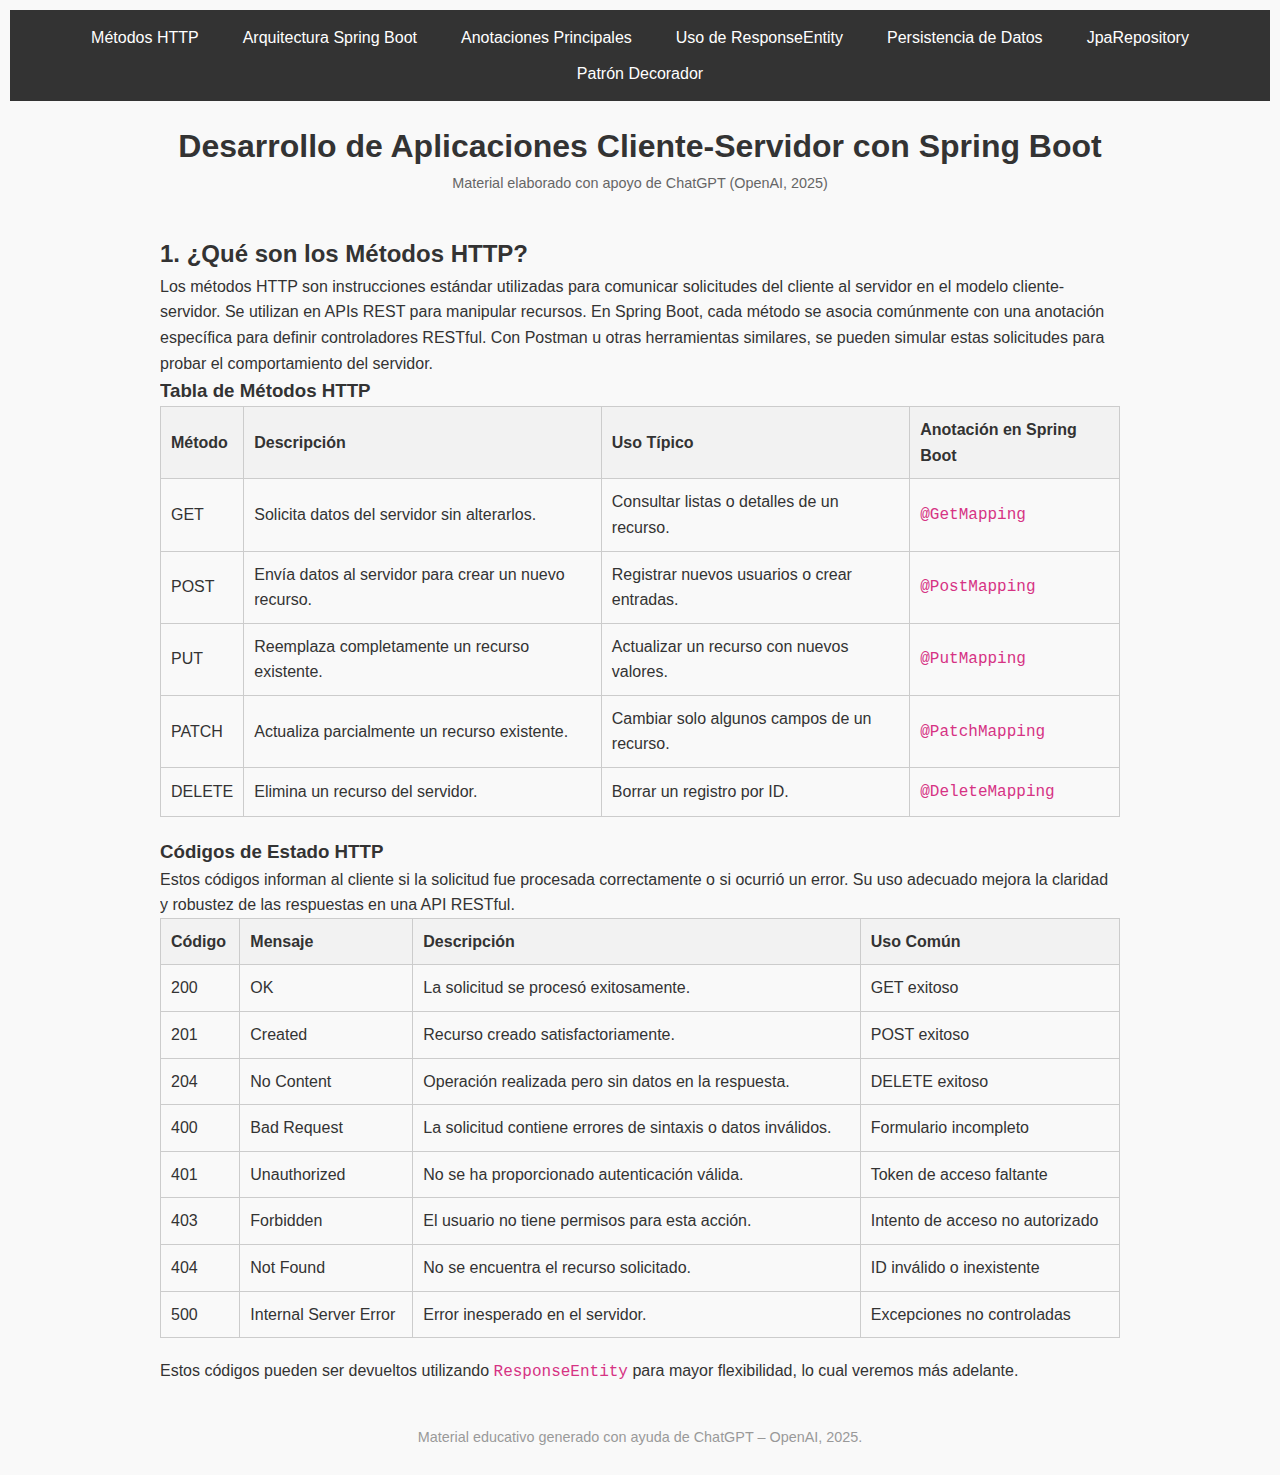
<file: index.html>
<!DOCTYPE html>
<html lang="es">
<head>
  <meta charset="UTF-8">
  <meta name="viewport" content="width=device-width, initial-scale=1.0">
  <title>Desarrollo Cliente-Servidor con Spring Boot</title>
  <link rel="stylesheet" href="styles.css">
</head>
<body>
  <nav>
    <ul>
      <li><a href="index.html">Métodos HTTP</a></li>
      <li><a href="arquitectura.html">Arquitectura Spring Boot</a></li>
      <li><a href="anotaciones.html">Anotaciones Principales</a></li>
      <li><a href="response.html">Uso de ResponseEntity</a></li>
      <li><a href="persistencia.html">Persistencia de Datos</a></li>
      <li><a href="jparepository.html">JpaRepository</a></li>
      <li><a href="decorador.html">Patrón Decorador</a></li>
    </ul>
  </nav>

  <header>
    <h1>Desarrollo de Aplicaciones Cliente-Servidor con Spring Boot</h1>
    <p class="autor">Material elaborado con apoyo de ChatGPT (OpenAI, 2025)</p>
  </header>

  <main>
    <section class="table-container">
      <h2>1. ¿Qué son los Métodos HTTP?</h2>
      <p>Los métodos HTTP son instrucciones estándar utilizadas para comunicar solicitudes del cliente al servidor en el modelo cliente-servidor. Se utilizan en APIs REST para manipular recursos. En Spring Boot, cada método se asocia comúnmente con una anotación específica para definir controladores RESTful. Con Postman u otras herramientas similares, se pueden simular estas solicitudes para probar el comportamiento del servidor.</p>

      <h3>Tabla de Métodos HTTP</h3>
      <table>
        <thead>
          <tr>
            <th>Método</th>
            <th>Descripción</th>
            <th>Uso Típico</th>
            <th>Anotación en Spring Boot</th>
          </tr>
        </thead>
        <tbody>
          <tr>
            <td>GET</td>
            <td>Solicita datos del servidor sin alterarlos.</td>
            <td>Consultar listas o detalles de un recurso.</td>
            <td><code>@GetMapping</code></td>
          </tr>
          <tr>
            <td>POST</td>
            <td>Envía datos al servidor para crear un nuevo recurso.</td>
            <td>Registrar nuevos usuarios o crear entradas.</td>
            <td><code>@PostMapping</code></td>
          </tr>
          <tr>
            <td>PUT</td>
            <td>Reemplaza completamente un recurso existente.</td>
            <td>Actualizar un recurso con nuevos valores.</td>
            <td><code>@PutMapping</code></td>
          </tr>
          <tr>
            <td>PATCH</td>
            <td>Actualiza parcialmente un recurso existente.</td>
            <td>Cambiar solo algunos campos de un recurso.</td>
            <td><code>@PatchMapping</code></td>
          </tr>
          <tr>
            <td>DELETE</td>
            <td>Elimina un recurso del servidor.</td>
            <td>Borrar un registro por ID.</td>
            <td><code>@DeleteMapping</code></td>
          </tr>
        </tbody>
      </table>

      <h3>Códigos de Estado HTTP</h3>
      <p>Estos códigos informan al cliente si la solicitud fue procesada correctamente o si ocurrió un error. Su uso adecuado mejora la claridad y robustez de las respuestas en una API RESTful.</p>

      <table>
        <thead>
          <tr>
            <th>Código</th>
            <th>Mensaje</th>
            <th>Descripción</th>
            <th>Uso Común</th>
          </tr>
        </thead>
        <tbody>
          <tr>
            <td>200</td>
            <td>OK</td>
            <td>La solicitud se procesó exitosamente.</td>
            <td>GET exitoso</td>
          </tr>
          <tr>
            <td>201</td>
            <td>Created</td>
            <td>Recurso creado satisfactoriamente.</td>
            <td>POST exitoso</td>
          </tr>
          <tr>
            <td>204</td>
            <td>No Content</td>
            <td>Operación realizada pero sin datos en la respuesta.</td>
            <td>DELETE exitoso</td>
          </tr>
          <tr>
            <td>400</td>
            <td>Bad Request</td>
            <td>La solicitud contiene errores de sintaxis o datos inválidos.</td>
            <td>Formulario incompleto</td>
          </tr>
          <tr>
            <td>401</td>
            <td>Unauthorized</td>
            <td>No se ha proporcionado autenticación válida.</td>
            <td>Token de acceso faltante</td>
          </tr>
          <tr>
            <td>403</td>
            <td>Forbidden</td>
            <td>El usuario no tiene permisos para esta acción.</td>
            <td>Intento de acceso no autorizado</td>
          </tr>
          <tr>
            <td>404</td>
            <td>Not Found</td>
            <td>No se encuentra el recurso solicitado.</td>
            <td>ID inválido o inexistente</td>
          </tr>
          <tr>
            <td>500</td>
            <td>Internal Server Error</td>
            <td>Error inesperado en el servidor.</td>
            <td>Excepciones no controladas</td>
          </tr>
        </tbody>
      </table>

      <p>Estos códigos pueden ser devueltos utilizando <code>ResponseEntity</code> para mayor flexibilidad, lo cual veremos más adelante.</p>
    </section>
  </main>

  <footer>
    <p>Material educativo generado con ayuda de ChatGPT – OpenAI, 2025.</p>
  </footer>
</body>
</html>
</file>
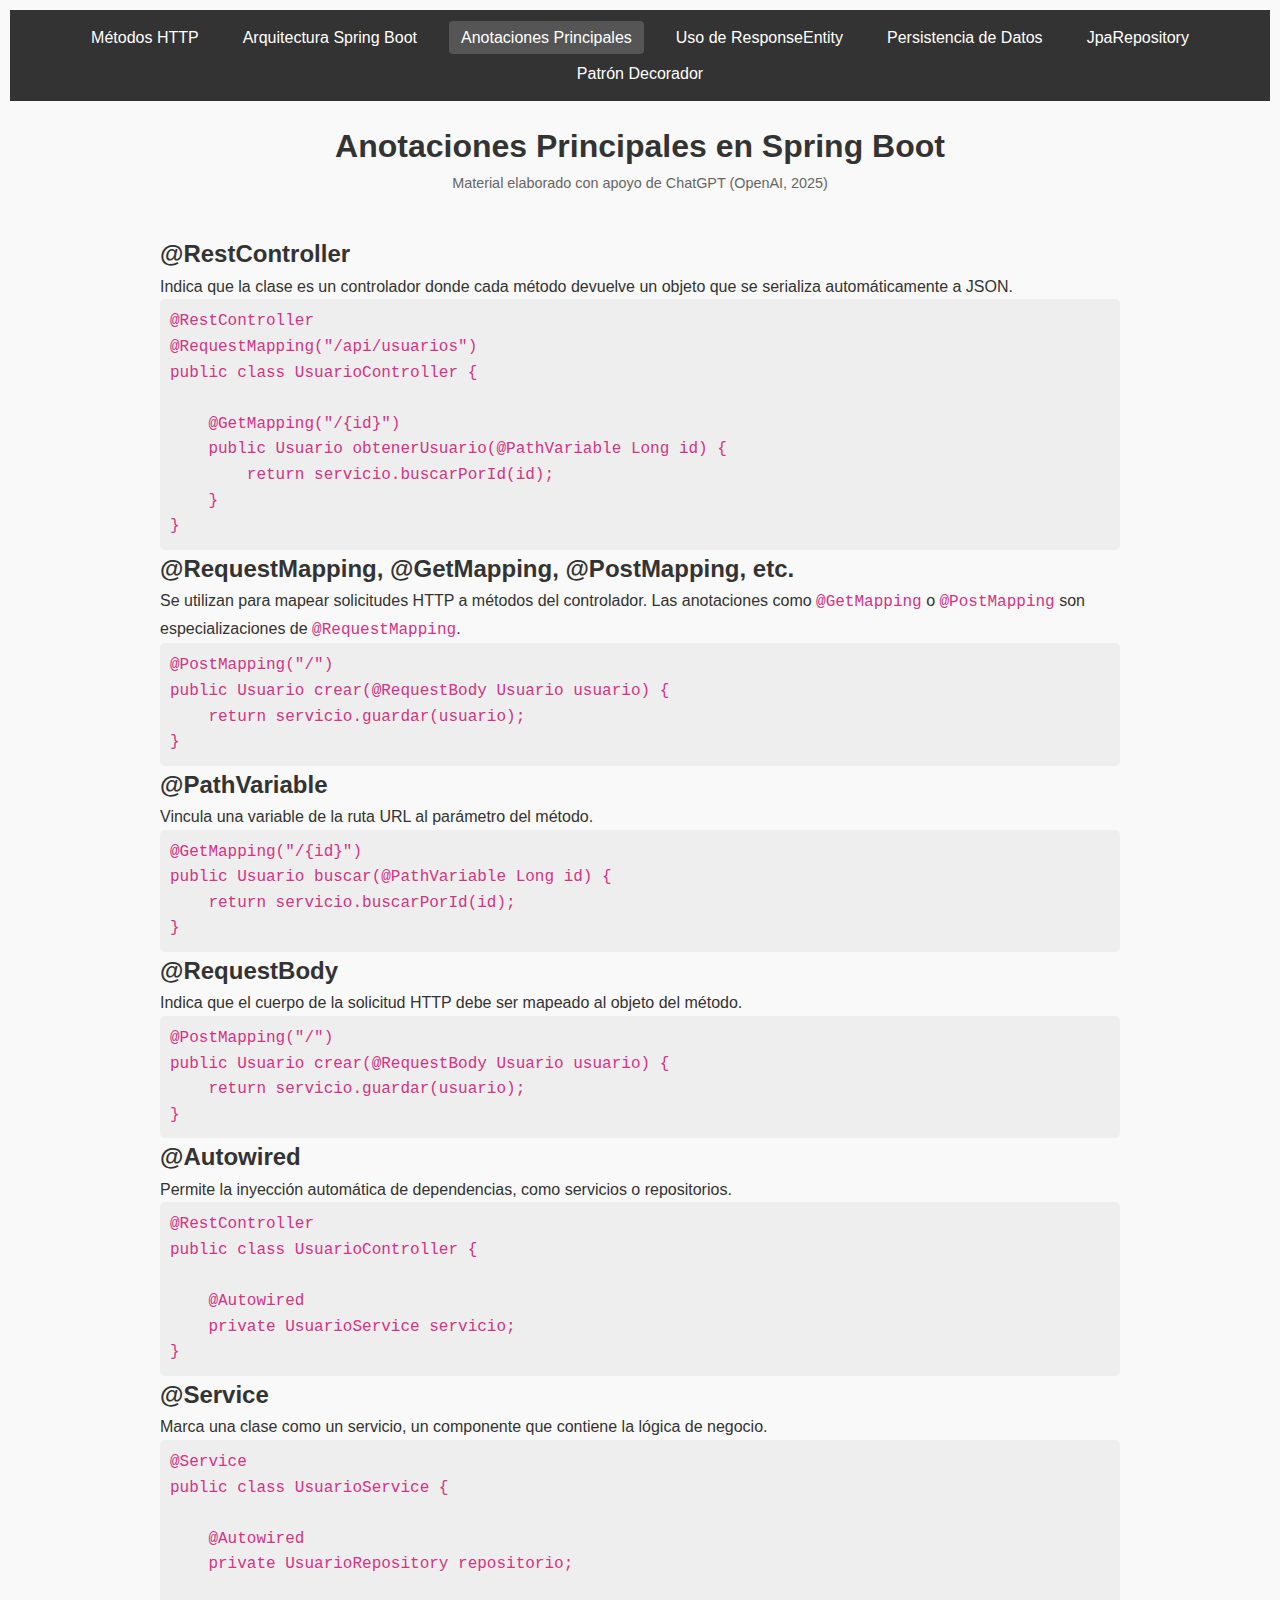
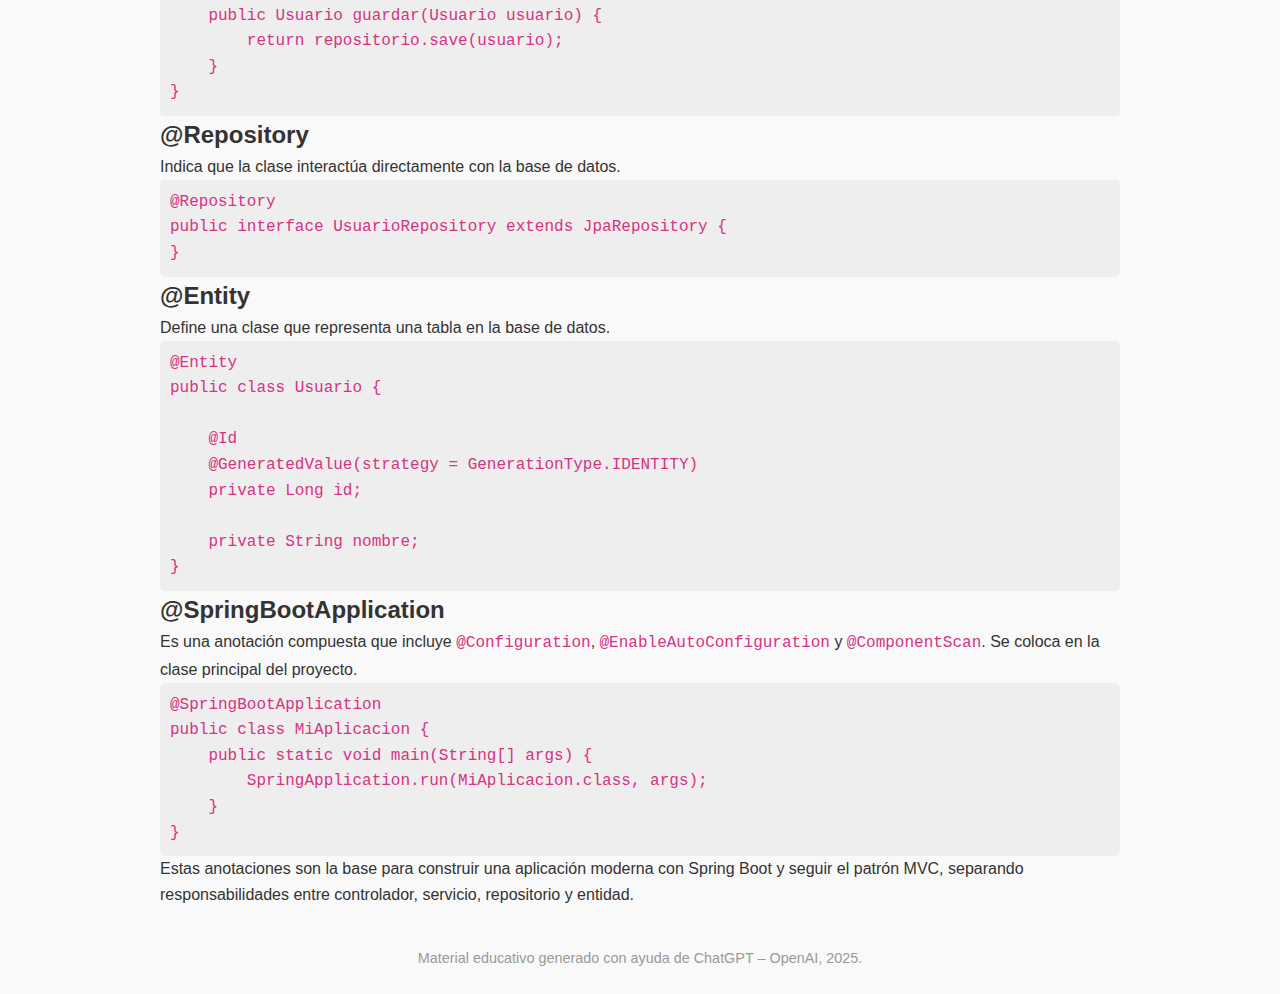
<file: anotaciones.html>
<!DOCTYPE html>
<html lang="es">
<head>
  <meta charset="UTF-8">
  <meta name="viewport" content="width=device-width, initial-scale=1.0">
  <title>Anotaciones en Spring Boot</title>
  <link rel="stylesheet" href="styles.css">
</head>
<body>
  <nav>
    <ul>
      <li><a href="index.html">Métodos HTTP</a></li>
      <li><a href="arquitectura.html">Arquitectura Spring Boot</a></li>
      <li><a href="anotaciones.html" class="active">Anotaciones Principales</a></li>
      <li><a href="response.html">Uso de ResponseEntity</a></li>
      <li><a href="persistencia.html">Persistencia de Datos</a></li>
      <li><a href="jparepository.html">JpaRepository</a></li>
      <li><a href="decorador.html">Patrón Decorador</a></li>
    </ul>
  </nav>

  <header>
    <h1>Anotaciones Principales en Spring Boot</h1>
    <p class="autor">Material elaborado con apoyo de ChatGPT (OpenAI, 2025)</p>
  </header>

  <main>
    <section class="content-section">
      <h2>@RestController</h2>
      <p>Indica que la clase es un controlador donde cada método devuelve un objeto que se serializa automáticamente a JSON.</p>
      <pre><code>@RestController
@RequestMapping("/api/usuarios")
public class UsuarioController {

    @GetMapping("/{id}")
    public Usuario obtenerUsuario(@PathVariable Long id) {
        return servicio.buscarPorId(id);
    }
}</code></pre>

      <h2>@RequestMapping, @GetMapping, @PostMapping, etc.</h2>
      <p>Se utilizan para mapear solicitudes HTTP a métodos del controlador. Las anotaciones como <code>@GetMapping</code> o <code>@PostMapping</code> son especializaciones de <code>@RequestMapping</code>.</p>
      <pre><code>@PostMapping("/")
public Usuario crear(@RequestBody Usuario usuario) {
    return servicio.guardar(usuario);
}</code></pre>

      <h2>@PathVariable</h2>
      <p>Vincula una variable de la ruta URL al parámetro del método.</p>
      <pre><code>@GetMapping("/{id}")
public Usuario buscar(@PathVariable Long id) {
    return servicio.buscarPorId(id);
}</code></pre>

      <h2>@RequestBody</h2>
      <p>Indica que el cuerpo de la solicitud HTTP debe ser mapeado al objeto del método.</p>
      <pre><code>@PostMapping("/")
public Usuario crear(@RequestBody Usuario usuario) {
    return servicio.guardar(usuario);
}</code></pre>

      <h2>@Autowired</h2>
      <p>Permite la inyección automática de dependencias, como servicios o repositorios.</p>
      <pre><code>@RestController
public class UsuarioController {

    @Autowired
    private UsuarioService servicio;
}</code></pre>

      <h2>@Service</h2>
      <p>Marca una clase como un servicio, un componente que contiene la lógica de negocio.</p>
      <pre><code>@Service
public class UsuarioService {

    @Autowired
    private UsuarioRepository repositorio;

    public Usuario guardar(Usuario usuario) {
        return repositorio.save(usuario);
    }
}</code></pre>

      <h2>@Repository</h2>
      <p>Indica que la clase interactúa directamente con la base de datos.</p>
      <pre><code>@Repository
public interface UsuarioRepository extends JpaRepository<Usuario, Long> {
}</code></pre>

      <h2>@Entity</h2>
      <p>Define una clase que representa una tabla en la base de datos.</p>
      <pre><code>@Entity
public class Usuario {
  
    @Id
    @GeneratedValue(strategy = GenerationType.IDENTITY)
    private Long id;

    private String nombre;
}</code></pre>

      <h2>@SpringBootApplication</h2>
      <p>Es una anotación compuesta que incluye <code>@Configuration</code>, <code>@EnableAutoConfiguration</code> y <code>@ComponentScan</code>. Se coloca en la clase principal del proyecto.</p>
      <pre><code>@SpringBootApplication
public class MiAplicacion {
    public static void main(String[] args) {
        SpringApplication.run(MiAplicacion.class, args);
    }
}</code></pre>

      <p>Estas anotaciones son la base para construir una aplicación moderna con Spring Boot y seguir el patrón MVC, separando responsabilidades entre controlador, servicio, repositorio y entidad.</p>
    </section>
  </main>

  <footer>
    <p>Material educativo generado con ayuda de ChatGPT – OpenAI, 2025.</p>
  </footer>
</body>
</html>
</file>
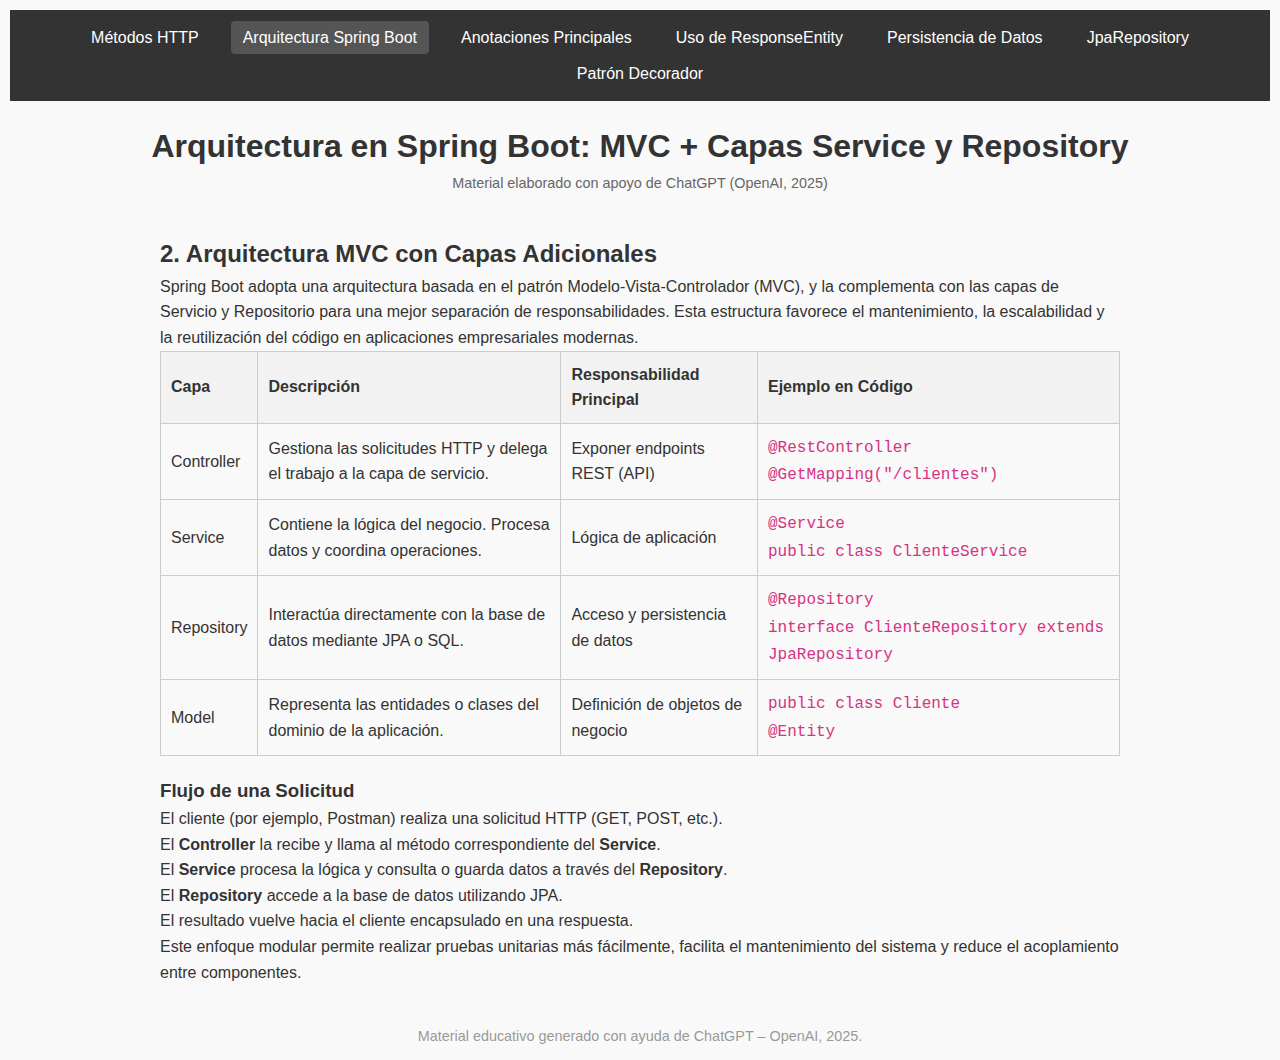
<file: arquitectura.html>
<!DOCTYPE html>
<html lang="es">
<head>
  <meta charset="UTF-8">
  <meta name="viewport" content="width=device-width, initial-scale=1.0">
  <title>Arquitectura Spring Boot</title>
  <link rel="stylesheet" href="styles.css">
</head>
<body>
  <nav>
    <ul>
      <li><a href="index.html">Métodos HTTP</a></li>
      <li><a href="arquitectura.html" class="active">Arquitectura Spring Boot</a></li>
      <li><a href="anotaciones.html">Anotaciones Principales</a></li>
      <li><a href="response.html">Uso de ResponseEntity</a></li>
      <li><a href="persistencia.html">Persistencia de Datos</a></li>
      <li><a href="jparepository.html">JpaRepository</a></li>
      <li><a href="decorador.html">Patrón Decorador</a></li>
    </ul>
  </nav>

  <header>
    <h1>Arquitectura en Spring Boot: MVC + Capas Service y Repository</h1>
    <p class="autor">Material elaborado con apoyo de ChatGPT (OpenAI, 2025)</p>
  </header>

  <main>
    <section class="table-container">
      <h2>2. Arquitectura MVC con Capas Adicionales</h2>
      <p>Spring Boot adopta una arquitectura basada en el patrón Modelo-Vista-Controlador (MVC), y la complementa con las capas de Servicio y Repositorio para una mejor separación de responsabilidades. Esta estructura favorece el mantenimiento, la escalabilidad y la reutilización del código en aplicaciones empresariales modernas.</p>

      <table>
        <thead>
          <tr>
            <th>Capa</th>
            <th>Descripción</th>
            <th>Responsabilidad Principal</th>
            <th>Ejemplo en Código</th>
          </tr>
        </thead>
        <tbody>
          <tr>
            <td>Controller</td>
            <td>Gestiona las solicitudes HTTP y delega el trabajo a la capa de servicio.</td>
            <td>Exponer endpoints REST (API)</td>
            <td><code>@RestController<br>@GetMapping("/clientes")</code></td>
          </tr>
          <tr>
            <td>Service</td>
            <td>Contiene la lógica del negocio. Procesa datos y coordina operaciones.</td>
            <td>Lógica de aplicación</td>
            <td><code>@Service<br>public class ClienteService</code></td>
          </tr>
          <tr>
            <td>Repository</td>
            <td>Interactúa directamente con la base de datos mediante JPA o SQL.</td>
            <td>Acceso y persistencia de datos</td>
            <td><code>@Repository<br>interface ClienteRepository extends JpaRepository</code></td>
          </tr>
          <tr>
            <td>Model</td>
            <td>Representa las entidades o clases del dominio de la aplicación.</td>
            <td>Definición de objetos de negocio</td>
            <td><code>public class Cliente<br>@Entity</code></td>
          </tr>
        </tbody>
      </table>

      <h3>Flujo de una Solicitud</h3>
      <ol>
        <li>El cliente (por ejemplo, Postman) realiza una solicitud HTTP (GET, POST, etc.).</li>
        <li>El <strong>Controller</strong> la recibe y llama al método correspondiente del <strong>Service</strong>.</li>
        <li>El <strong>Service</strong> procesa la lógica y consulta o guarda datos a través del <strong>Repository</strong>.</li>
        <li>El <strong>Repository</strong> accede a la base de datos utilizando JPA.</li>
        <li>El resultado vuelve hacia el cliente encapsulado en una respuesta.</li>
      </ol>

      <p>Este enfoque modular permite realizar pruebas unitarias más fácilmente, facilita el mantenimiento del sistema y reduce el acoplamiento entre componentes.</p>
    </section>
  </main>

  <footer>
    <p>Material educativo generado con ayuda de ChatGPT – OpenAI, 2025.</p>
  </footer>
</body>
</html>
</file>
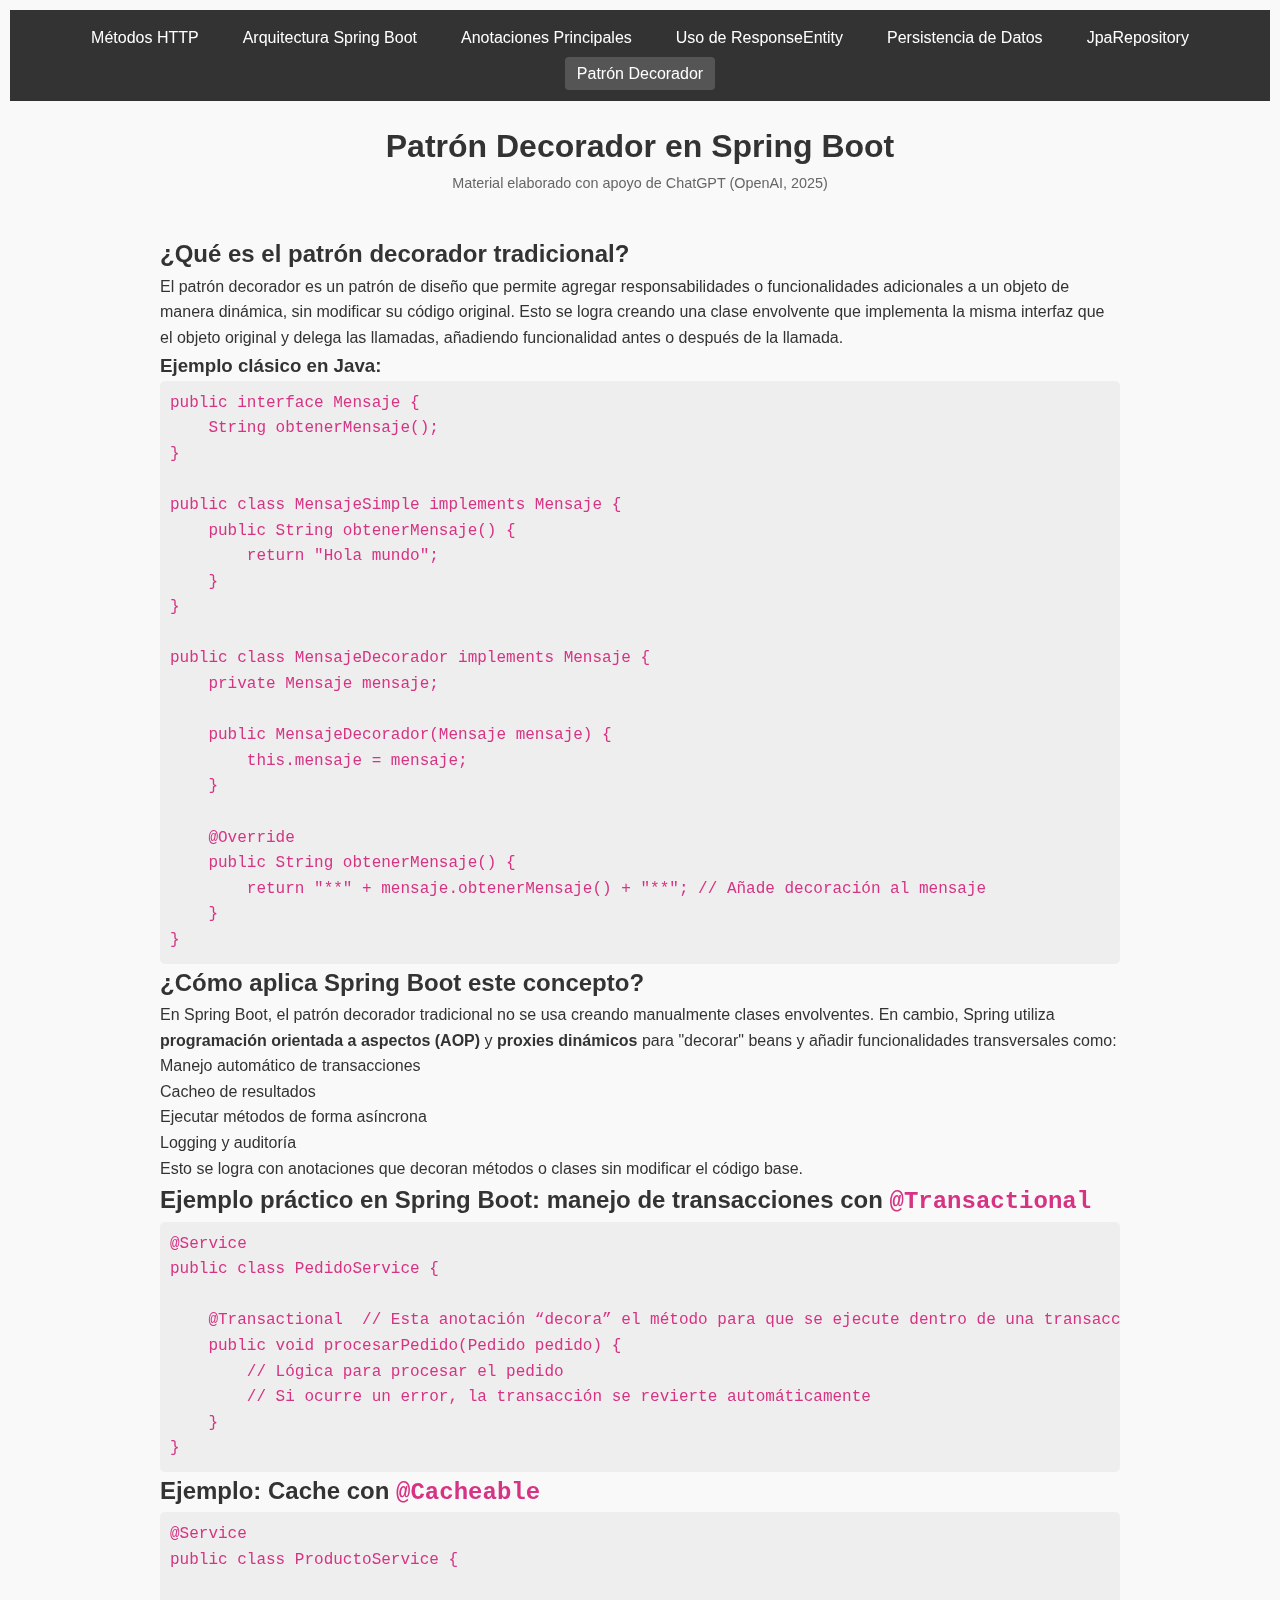
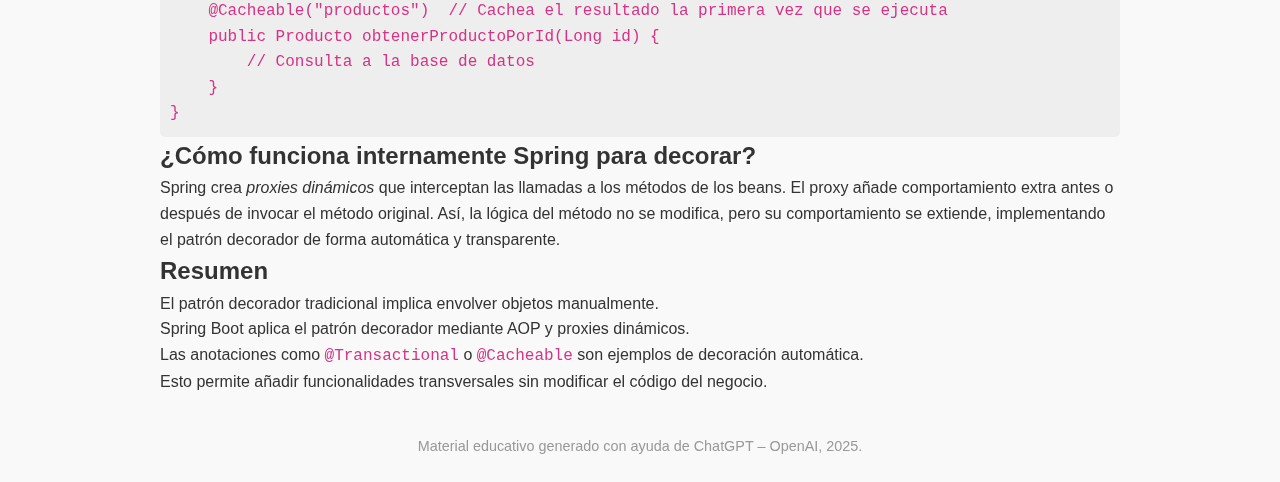
<file: decorador.html>
<!DOCTYPE html>
<html lang="es">
<head>
  <meta charset="UTF-8" />
  <meta name="viewport" content="width=device-width, initial-scale=1" />
  <title>Patrón Decorador en Spring Boot</title>
  <link rel="stylesheet" href="styles.css" />
</head>
<body>
  <nav>
    <ul>
      <li><a href="index.html">Métodos HTTP</a></li>
      <li><a href="arquitectura.html">Arquitectura Spring Boot</a></li>
      <li><a href="anotaciones.html">Anotaciones Principales</a></li>
      <li><a href="response.html">Uso de ResponseEntity</a></li>
      <li><a href="persistencia.html">Persistencia de Datos</a></li>
      <li><a href="jparepository.html">JpaRepository</a></li>
      <li><a href="decorador.html" class="active">Patrón Decorador</a></li>
    </ul>
  </nav>

  <header>
    <h1>Patrón Decorador en Spring Boot</h1>
    <p class="autor">Material elaborado con apoyo de ChatGPT (OpenAI, 2025)</p>
  </header>

  <main>
    <section class="content-section">
      <h2>¿Qué es el patrón decorador tradicional?</h2>
      <p>
        El patrón decorador es un patrón de diseño que permite agregar responsabilidades
        o funcionalidades adicionales a un objeto de manera dinámica, sin modificar su código original.
        Esto se logra creando una clase envolvente que implementa la misma interfaz que el objeto original y delega las llamadas,
        añadiendo funcionalidad antes o después de la llamada.
      </p>

      <h3>Ejemplo clásico en Java:</h3>
      <pre><code>public interface Mensaje {
    String obtenerMensaje();
}

public class MensajeSimple implements Mensaje {
    public String obtenerMensaje() {
        return "Hola mundo";
    }
}

public class MensajeDecorador implements Mensaje {
    private Mensaje mensaje;

    public MensajeDecorador(Mensaje mensaje) {
        this.mensaje = mensaje;
    }

    @Override
    public String obtenerMensaje() {
        return "**" + mensaje.obtenerMensaje() + "**"; // Añade decoración al mensaje
    }
}</code></pre>

      <h2>¿Cómo aplica Spring Boot este concepto?</h2>
      <p>
        En Spring Boot, el patrón decorador tradicional no se usa creando manualmente clases envolventes.
        En cambio, Spring utiliza <strong>programación orientada a aspectos (AOP)</strong> y <strong>proxies dinámicos</strong> para "decorar" beans y añadir funcionalidades transversales como:
      </p>
      <ul>
        <li>Manejo automático de transacciones</li>
        <li>Cacheo de resultados</li>
        <li>Ejecutar métodos de forma asíncrona</li>
        <li>Logging y auditoría</li>
      </ul>
      <p>
        Esto se logra con anotaciones que decoran métodos o clases sin modificar el código base.
      </p>

      <h2>Ejemplo práctico en Spring Boot: manejo de transacciones con <code>@Transactional</code></h2>
      <pre><code>@Service
public class PedidoService {

    @Transactional  // Esta anotación “decora” el método para que se ejecute dentro de una transacción
    public void procesarPedido(Pedido pedido) {
        // Lógica para procesar el pedido
        // Si ocurre un error, la transacción se revierte automáticamente
    }
}</code></pre>

      <h2>Ejemplo: Cache con <code>@Cacheable</code></h2>
      <pre><code>@Service
public class ProductoService {

    @Cacheable("productos")  // Cachea el resultado la primera vez que se ejecuta
    public Producto obtenerProductoPorId(Long id) {
        // Consulta a la base de datos
    }
}</code></pre>

      <h2>¿Cómo funciona internamente Spring para decorar?</h2>
      <p>
        Spring crea <em>proxies dinámicos</em> que interceptan las llamadas a los métodos de los beans.
        El proxy añade comportamiento extra antes o después de invocar el método original.
        Así, la lógica del método no se modifica, pero su comportamiento se extiende, implementando el patrón decorador de forma automática y transparente.
      </p>

      <h2>Resumen</h2>
      <ul>
        <li>El patrón decorador tradicional implica envolver objetos manualmente.</li>
        <li>Spring Boot aplica el patrón decorador mediante AOP y proxies dinámicos.</li>
        <li>Las anotaciones como <code>@Transactional</code> o <code>@Cacheable</code> son ejemplos de decoración automática.</li>
        <li>Esto permite añadir funcionalidades transversales sin modificar el código del negocio.</li>
      </ul>
    </section>
  </main>

  <footer>
    <p>Material educativo generado con ayuda de ChatGPT – OpenAI, 2025.</p>
  </footer>
</body>
</html>
</file>
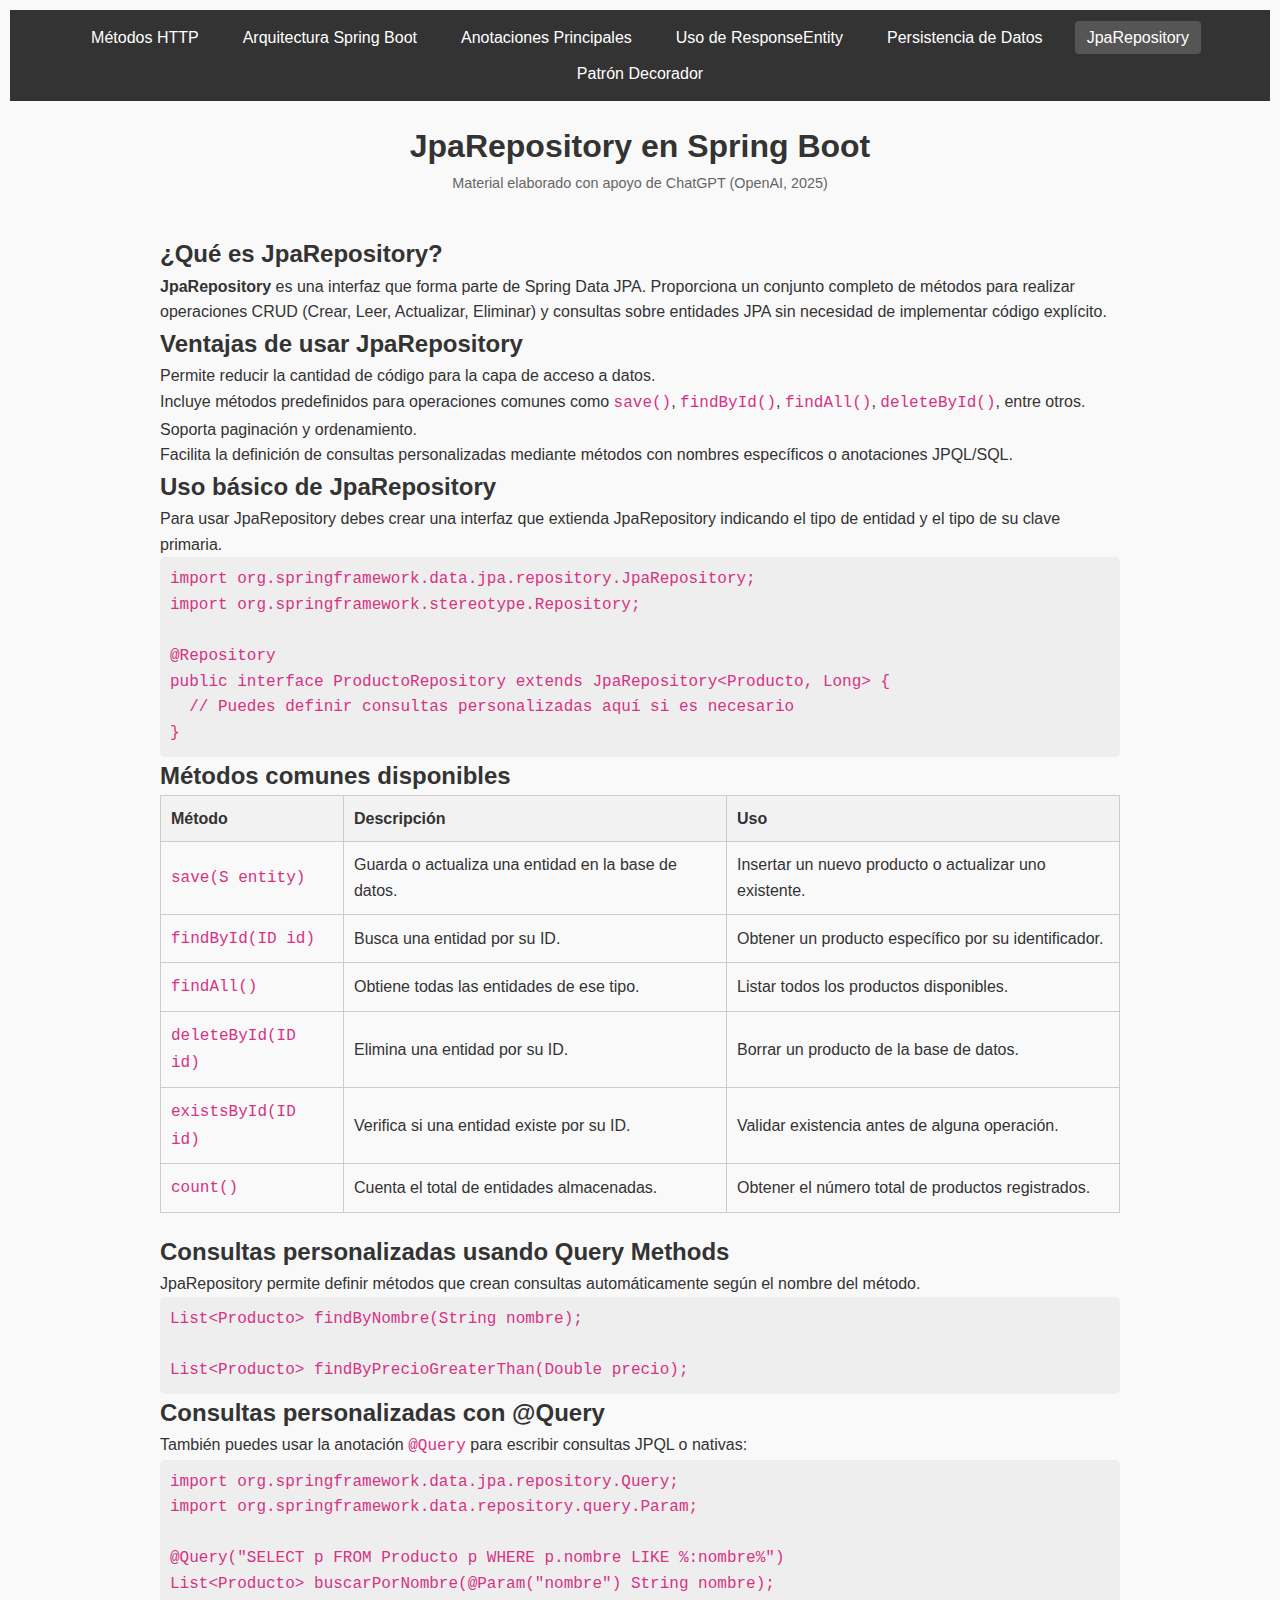
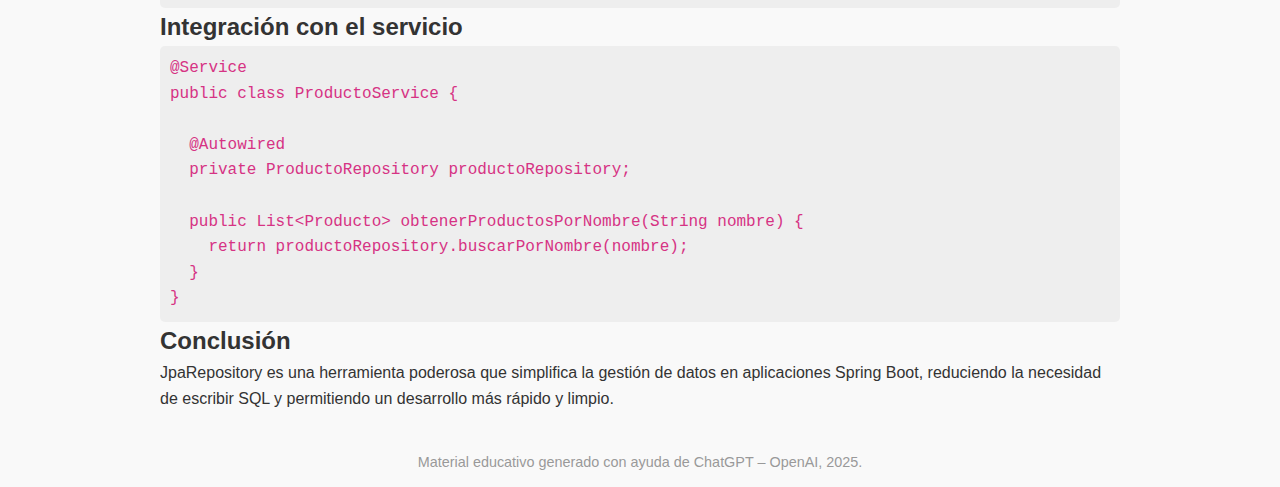
<file: jparepository.html>
<!DOCTYPE html>
<html lang="es">
<head>
  <meta charset="UTF-8" />
  <meta name="viewport" content="width=device-width, initial-scale=1" />
  <title>JpaRepository en Spring Boot</title>
  <link rel="stylesheet" href="styles.css" />
</head>
<body>
  <nav>
    <ul>
      <li><a href="index.html">Métodos HTTP</a></li>
      <li><a href="arquitectura.html">Arquitectura Spring Boot</a></li>
      <li><a href="anotaciones.html">Anotaciones Principales</a></li>
      <li><a href="response.html">Uso de ResponseEntity</a></li>
      <li><a href="persistencia.html">Persistencia de Datos</a></li>
      <li><a href="jparepository.html" class="active">JpaRepository</a></li>
      <li><a href="decorador.html">Patrón Decorador</a></li>
    </ul>
  </nav>

  <header>
    <h1>JpaRepository en Spring Boot</h1>
    <p class="autor">Material elaborado con apoyo de ChatGPT (OpenAI, 2025)</p>
  </header>

  <main>
    <section class="content-section">
      <h2>¿Qué es JpaRepository?</h2>
      <p>
        <strong>JpaRepository</strong> es una interfaz que forma parte de Spring Data JPA. Proporciona un conjunto completo de métodos para realizar operaciones
        CRUD (Crear, Leer, Actualizar, Eliminar) y consultas sobre entidades JPA sin necesidad de implementar código explícito.
      </p>

      <h2>Ventajas de usar JpaRepository</h2>
      <ul>
        <li>Permite reducir la cantidad de código para la capa de acceso a datos.</li>
        <li>Incluye métodos predefinidos para operaciones comunes como <code>save()</code>, <code>findById()</code>, <code>findAll()</code>, <code>deleteById()</code>, entre otros.</li>
        <li>Soporta paginación y ordenamiento.</li>
        <li>Facilita la definición de consultas personalizadas mediante métodos con nombres específicos o anotaciones JPQL/SQL.</li>
      </ul>

      <h2>Uso básico de JpaRepository</h2>
      <p>
        Para usar JpaRepository debes crear una interfaz que extienda JpaRepository indicando el tipo de entidad y el tipo de su clave primaria.
      </p>
      <pre><code>import org.springframework.data.jpa.repository.JpaRepository;
import org.springframework.stereotype.Repository;

@Repository
public interface ProductoRepository extends JpaRepository&lt;Producto, Long&gt; {
  // Puedes definir consultas personalizadas aquí si es necesario
}</code></pre>

      <h2>Métodos comunes disponibles</h2>
      <table>
        <thead>
          <tr>
            <th>Método</th>
            <th>Descripción</th>
            <th>Uso</th>
          </tr>
        </thead>
        <tbody>
          <tr>
            <td><code>save(S entity)</code></td>
            <td>Guarda o actualiza una entidad en la base de datos.</td>
            <td>Insertar un nuevo producto o actualizar uno existente.</td>
          </tr>
          <tr>
            <td><code>findById(ID id)</code></td>
            <td>Busca una entidad por su ID.</td>
            <td>Obtener un producto específico por su identificador.</td>
          </tr>
          <tr>
            <td><code>findAll()</code></td>
            <td>Obtiene todas las entidades de ese tipo.</td>
            <td>Listar todos los productos disponibles.</td>
          </tr>
          <tr>
            <td><code>deleteById(ID id)</code></td>
            <td>Elimina una entidad por su ID.</td>
            <td>Borrar un producto de la base de datos.</td>
          </tr>
          <tr>
            <td><code>existsById(ID id)</code></td>
            <td>Verifica si una entidad existe por su ID.</td>
            <td>Validar existencia antes de alguna operación.</td>
          </tr>
          <tr>
            <td><code>count()</code></td>
            <td>Cuenta el total de entidades almacenadas.</td>
            <td>Obtener el número total de productos registrados.</td>
          </tr>
        </tbody>
      </table>

      <h2>Consultas personalizadas usando Query Methods</h2>
      <p>
        JpaRepository permite definir métodos que crean consultas automáticamente según el nombre del método.
      </p>
      <pre><code>List&lt;Producto&gt; findByNombre(String nombre);

List&lt;Producto&gt; findByPrecioGreaterThan(Double precio);</code></pre>

      <h2>Consultas personalizadas con @Query</h2>
      <p>
        También puedes usar la anotación <code>@Query</code> para escribir consultas JPQL o nativas:
      </p>
      <pre><code>import org.springframework.data.jpa.repository.Query;
import org.springframework.data.repository.query.Param;

@Query("SELECT p FROM Producto p WHERE p.nombre LIKE %:nombre%")
List&lt;Producto&gt; buscarPorNombre(@Param("nombre") String nombre);</code></pre>

      <h2>Integración con el servicio</h2>
      <pre><code>@Service
public class ProductoService {

  @Autowired
  private ProductoRepository productoRepository;

  public List&lt;Producto&gt; obtenerProductosPorNombre(String nombre) {
    return productoRepository.buscarPorNombre(nombre);
  }
}</code></pre>

      <h2>Conclusión</h2>
      <p>
        JpaRepository es una herramienta poderosa que simplifica la gestión de datos en aplicaciones Spring Boot, reduciendo la necesidad de escribir SQL y
        permitiendo un desarrollo más rápido y limpio.
      </p>
    </section>
  </main>

  <footer>
    <p>Material educativo generado con ayuda de ChatGPT – OpenAI, 2025.</p>
  </footer>
</body>
</html>
</file>
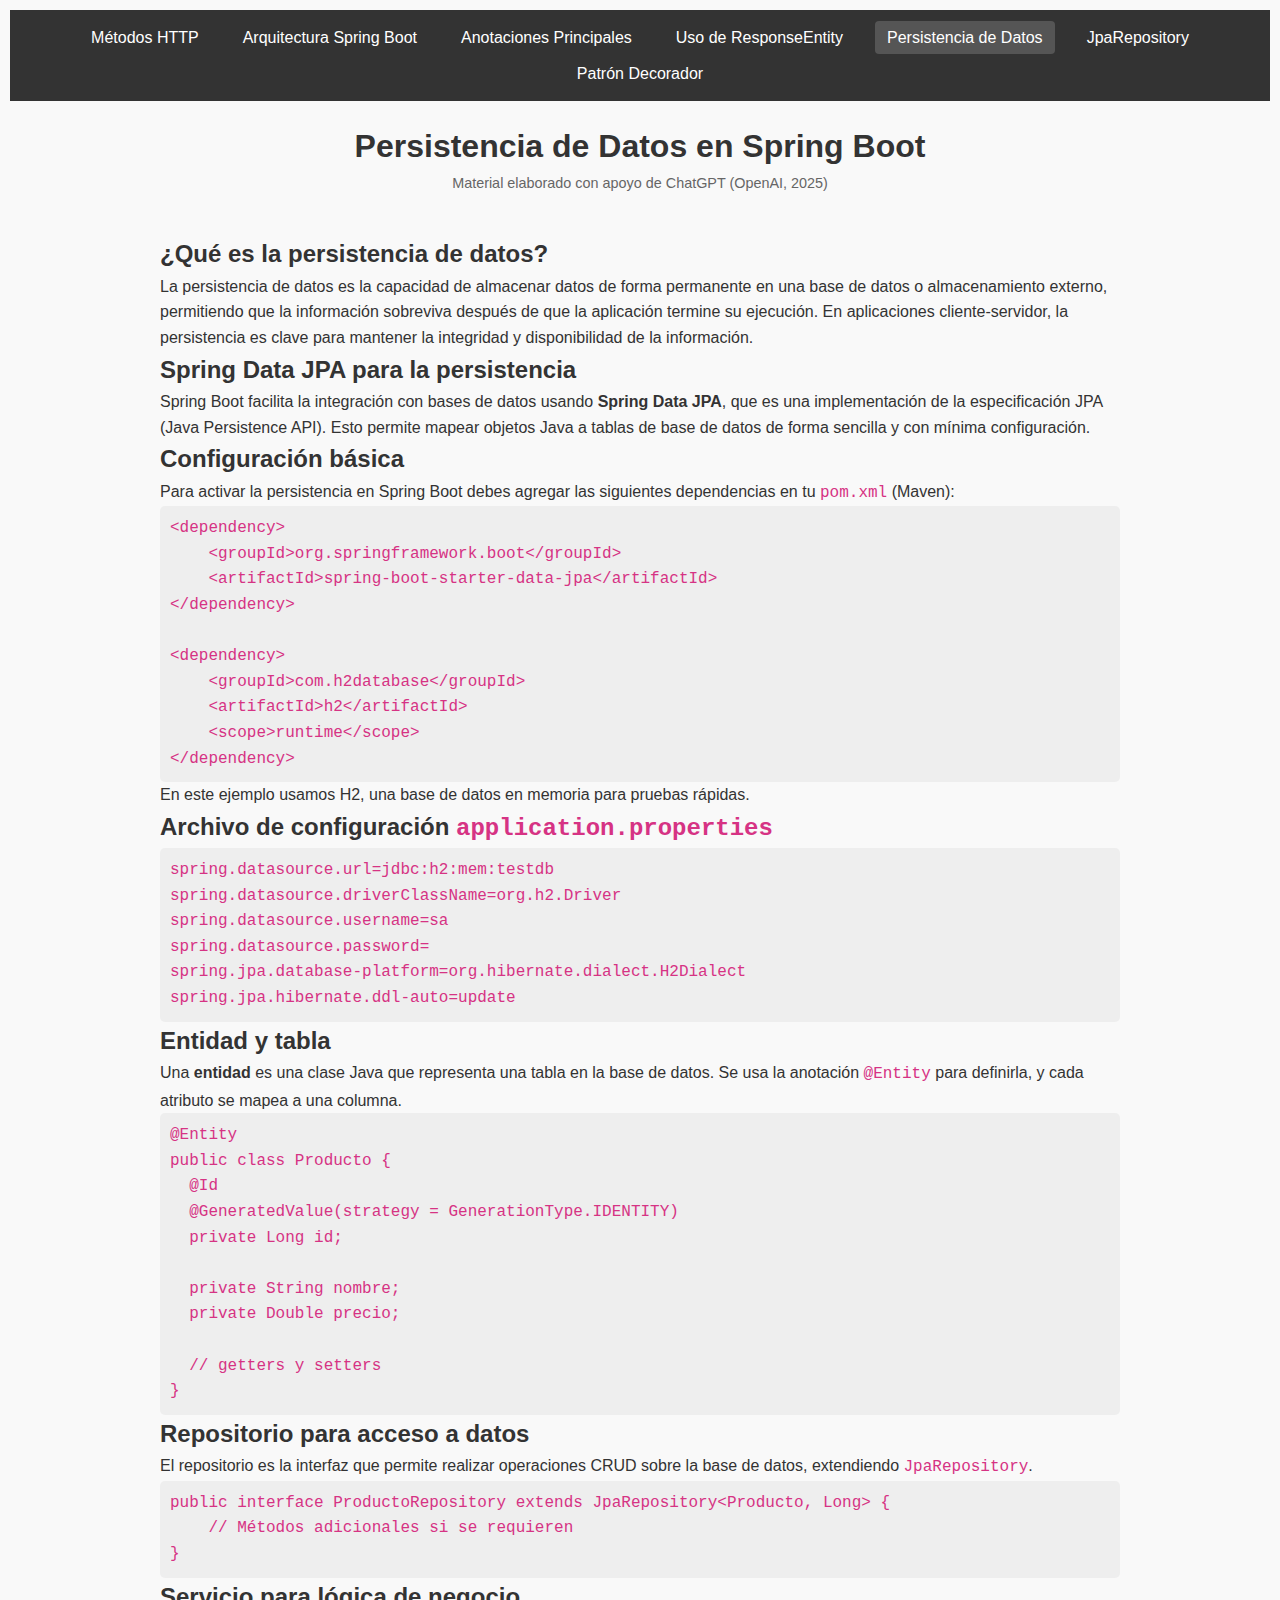
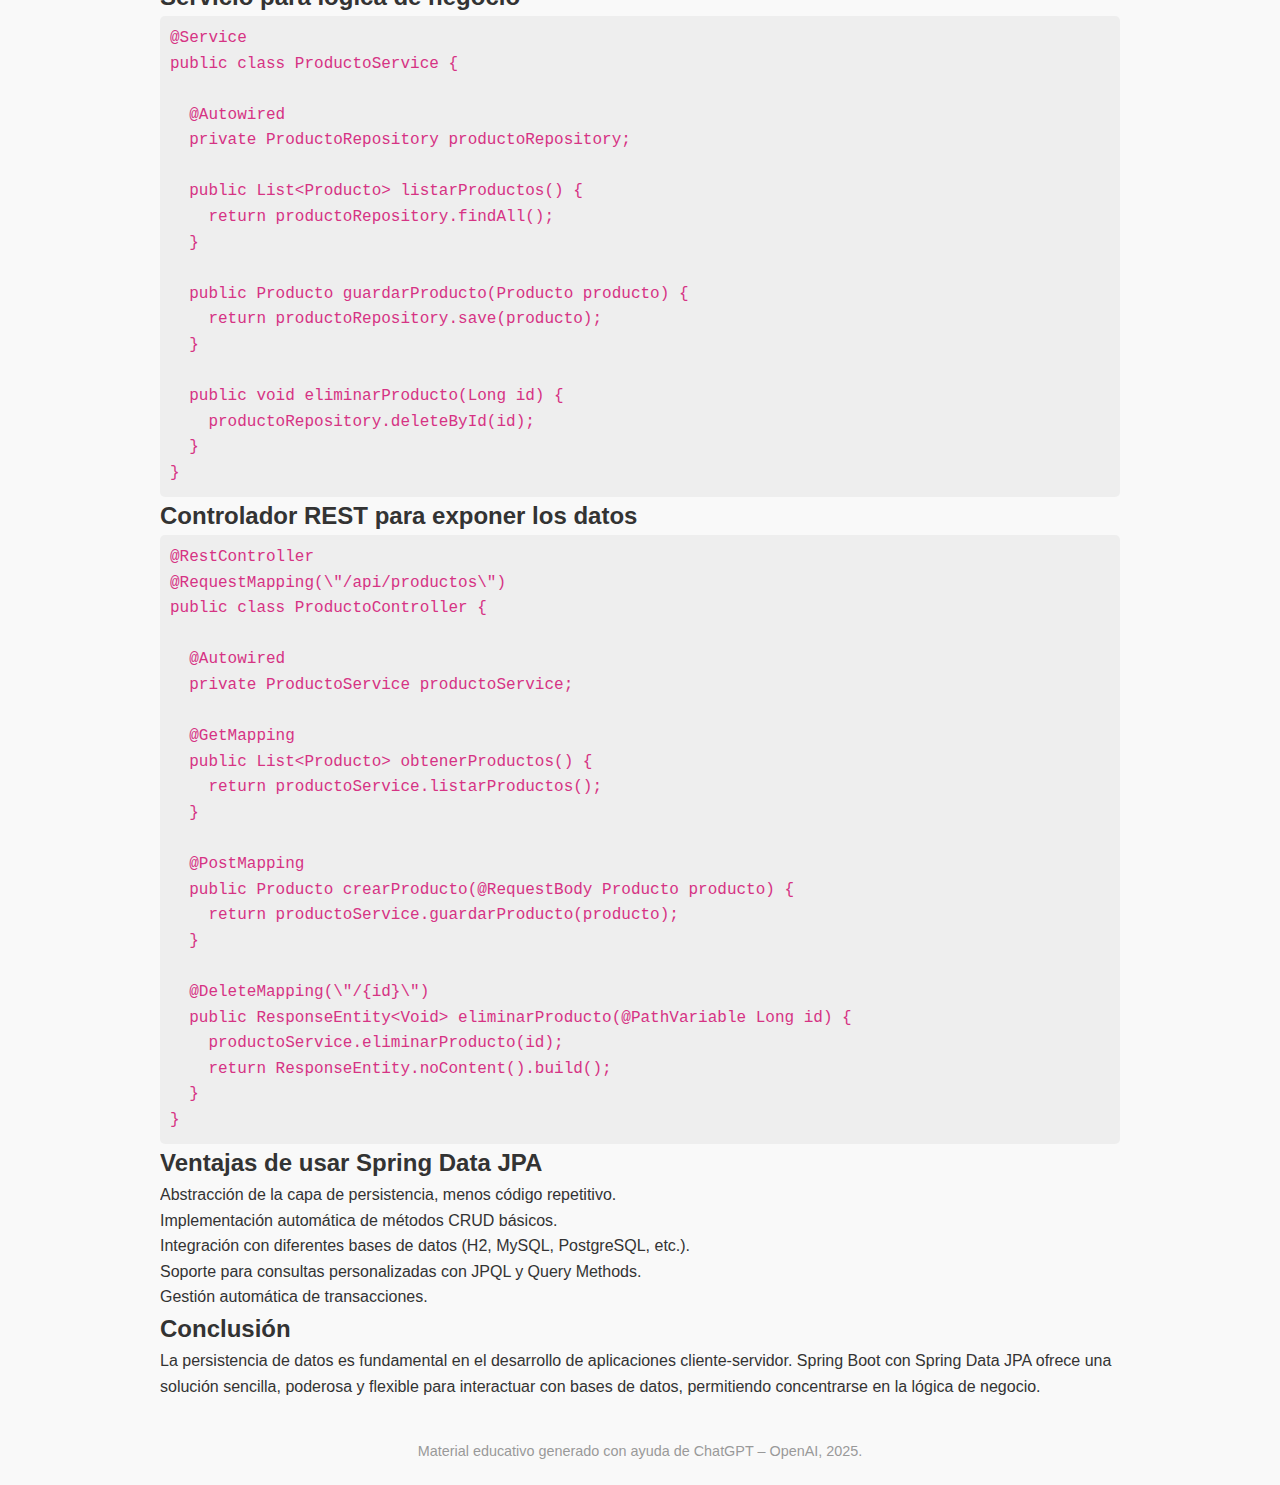
<file: persistencia.html>
<!DOCTYPE html>
<html lang="es">
<head>
  <meta charset="UTF-8" />
  <meta name="viewport" content="width=device-width, initial-scale=1" />
  <title>Persistencia de Datos en Spring Boot</title>
  <link rel="stylesheet" href="styles.css" />
</head>
<body>
  <nav>
    <ul>
      <li><a href="index.html">Métodos HTTP</a></li>
      <li><a href="arquitectura.html">Arquitectura Spring Boot</a></li>
      <li><a href="anotaciones.html">Anotaciones Principales</a></li>
      <li><a href="response.html">Uso de ResponseEntity</a></li>
      <li><a href="persistencia.html" class="active">Persistencia de Datos</a></li>
      <li><a href="jparepository.html">JpaRepository</a></li>
      <li><a href="decorador.html">Patrón Decorador</a></li>
    </ul>
  </nav>

  <header>
    <h1>Persistencia de Datos en Spring Boot</h1>
    <p class="autor">Material elaborado con apoyo de ChatGPT (OpenAI, 2025)</p>
  </header>

  <main>
    <section class="content-section">
      <h2>¿Qué es la persistencia de datos?</h2>
      <p>
        La persistencia de datos es la capacidad de almacenar datos de forma permanente en una base de datos o almacenamiento externo,
        permitiendo que la información sobreviva después de que la aplicación termine su ejecución. En aplicaciones cliente-servidor,
        la persistencia es clave para mantener la integridad y disponibilidad de la información.
      </p>

      <h2>Spring Data JPA para la persistencia</h2>
      <p>
        Spring Boot facilita la integración con bases de datos usando <strong>Spring Data JPA</strong>, que es una implementación de la
        especificación JPA (Java Persistence API). Esto permite mapear objetos Java a tablas de base de datos de forma sencilla y con mínima configuración.
      </p>

      <h2>Configuración básica</h2>
      <p>Para activar la persistencia en Spring Boot debes agregar las siguientes dependencias en tu <code>pom.xml</code> (Maven):</p>
      <pre><code>&lt;dependency&gt;
    &lt;groupId&gt;org.springframework.boot&lt;/groupId&gt;
    &lt;artifactId&gt;spring-boot-starter-data-jpa&lt;/artifactId&gt;
&lt;/dependency&gt;

&lt;dependency&gt;
    &lt;groupId&gt;com.h2database&lt;/groupId&gt;
    &lt;artifactId&gt;h2&lt;/artifactId&gt;
    &lt;scope&gt;runtime&lt;/scope&gt;
&lt;/dependency&gt;</code></pre>

      <p>En este ejemplo usamos H2, una base de datos en memoria para pruebas rápidas.</p>

      <h2>Archivo de configuración <code>application.properties</code></h2>
      <pre><code>spring.datasource.url=jdbc:h2:mem:testdb
spring.datasource.driverClassName=org.h2.Driver
spring.datasource.username=sa
spring.datasource.password=
spring.jpa.database-platform=org.hibernate.dialect.H2Dialect
spring.jpa.hibernate.ddl-auto=update</code></pre>

      <h2>Entidad y tabla</h2>
      <p>
        Una <strong>entidad</strong> es una clase Java que representa una tabla en la base de datos. Se usa la anotación <code>@Entity</code>
        para definirla, y cada atributo se mapea a una columna.
      </p>
      <pre><code>@Entity
public class Producto {
  @Id
  @GeneratedValue(strategy = GenerationType.IDENTITY)
  private Long id;

  private String nombre;
  private Double precio;

  // getters y setters
}</code></pre>

      <h2>Repositorio para acceso a datos</h2>
      <p>
        El repositorio es la interfaz que permite realizar operaciones CRUD sobre la base de datos, extendiendo
        <code>JpaRepository</code>.
      </p>
      <pre><code>public interface ProductoRepository extends JpaRepository&lt;Producto, Long&gt; {
    // Métodos adicionales si se requieren
}</code></pre>

      <h2>Servicio para lógica de negocio</h2>
      <pre><code>@Service
public class ProductoService {
  
  @Autowired
  private ProductoRepository productoRepository;

  public List&lt;Producto&gt; listarProductos() {
    return productoRepository.findAll();
  }

  public Producto guardarProducto(Producto producto) {
    return productoRepository.save(producto);
  }

  public void eliminarProducto(Long id) {
    productoRepository.deleteById(id);
  }
}</code></pre>

      <h2>Controlador REST para exponer los datos</h2>
      <pre><code>@RestController
@RequestMapping(\"/api/productos\")
public class ProductoController {

  @Autowired
  private ProductoService productoService;

  @GetMapping
  public List&lt;Producto&gt; obtenerProductos() {
    return productoService.listarProductos();
  }

  @PostMapping
  public Producto crearProducto(@RequestBody Producto producto) {
    return productoService.guardarProducto(producto);
  }

  @DeleteMapping(\"/{id}\")
  public ResponseEntity&lt;Void&gt; eliminarProducto(@PathVariable Long id) {
    productoService.eliminarProducto(id);
    return ResponseEntity.noContent().build();
  }
}</code></pre>

      <h2>Ventajas de usar Spring Data JPA</h2>
      <ul>
        <li>Abstracción de la capa de persistencia, menos código repetitivo.</li>
        <li>Implementación automática de métodos CRUD básicos.</li>
        <li>Integración con diferentes bases de datos (H2, MySQL, PostgreSQL, etc.).</li>
        <li>Soporte para consultas personalizadas con JPQL y Query Methods.</li>
        <li>Gestión automática de transacciones.</li>
      </ul>

      <h2>Conclusión</h2>
      <p>
        La persistencia de datos es fundamental en el desarrollo de aplicaciones cliente-servidor. Spring Boot con Spring Data JPA ofrece
        una solución sencilla, poderosa y flexible para interactuar con bases de datos, permitiendo concentrarse en la lógica de negocio.
      </p>
    </section>
  </main>

  <footer>
    <p>Material educativo generado con ayuda de ChatGPT – OpenAI, 2025.</p>
  </footer>
</body>
</html>
</file>
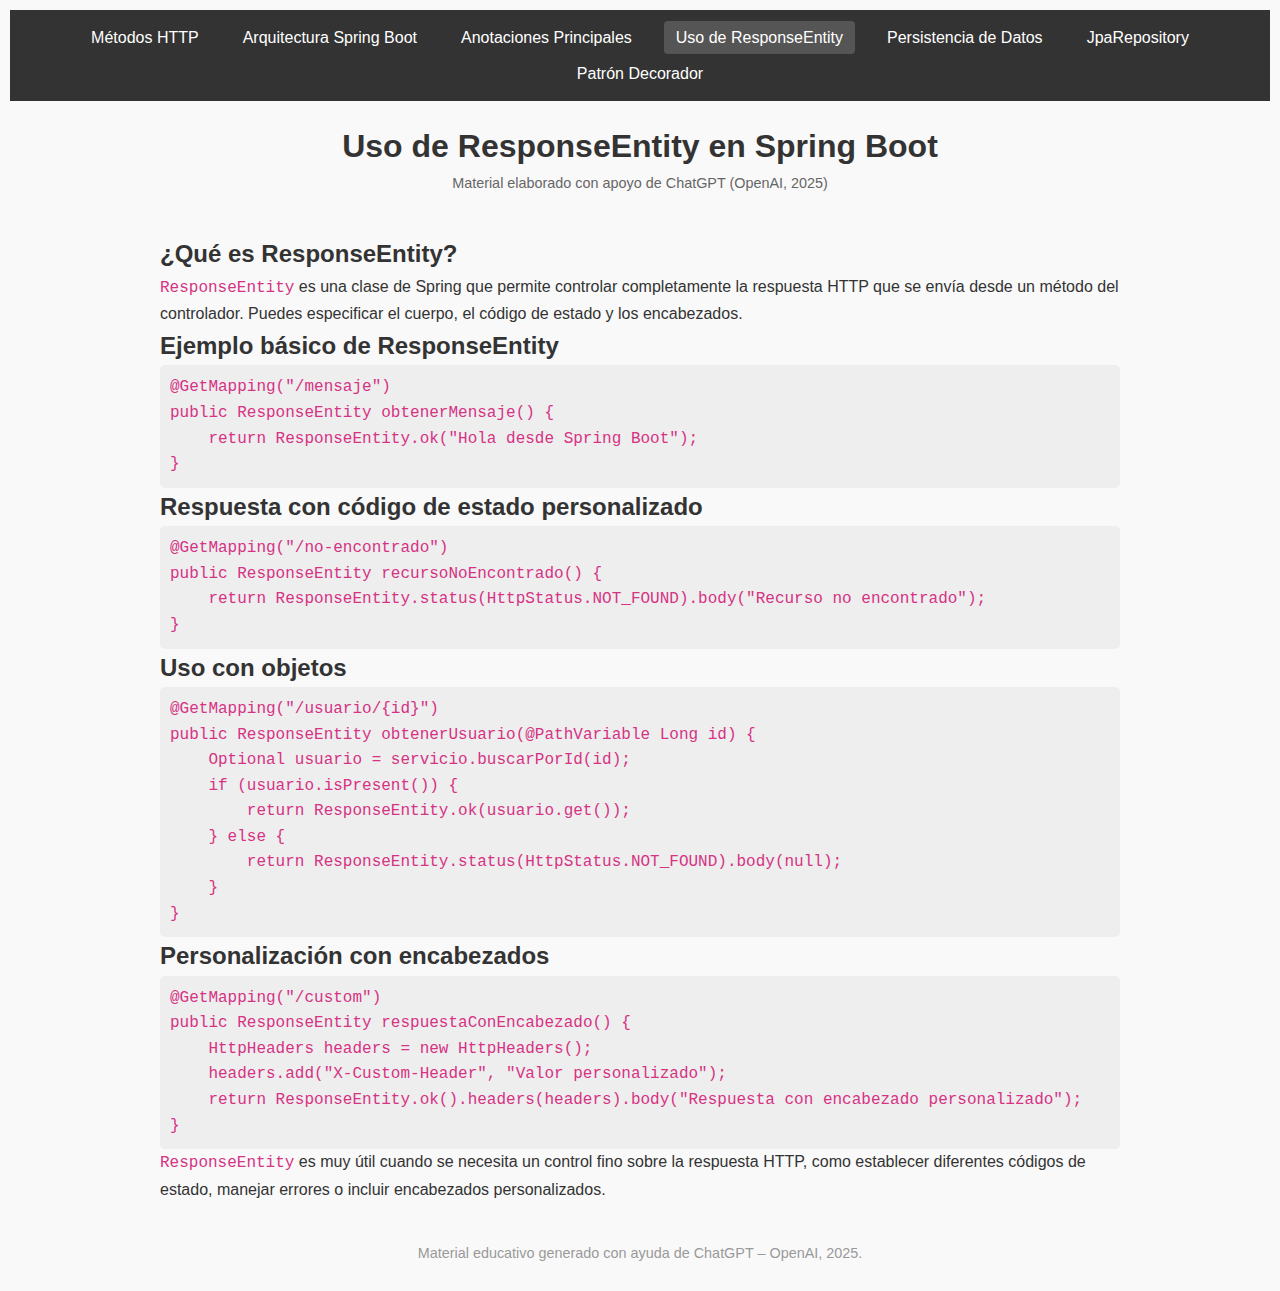
<file: response.html>
<!DOCTYPE html>
<html lang="es">
<head>
  <meta charset="UTF-8">
  <meta name="viewport" content="width=device-width, initial-scale=1.0">
  <title>Uso de ResponseEntity en Spring Boot</title>
  <link rel="stylesheet" href="styles.css">
</head>
<body>
  <nav>
    <ul>
      <li><a href="index.html">Métodos HTTP</a></li>
      <li><a href="arquitectura.html">Arquitectura Spring Boot</a></li>
      <li><a href="anotaciones.html">Anotaciones Principales</a></li>
      <li><a href="response.html" class="active">Uso de ResponseEntity</a></li>
      <li><a href="persistencia.html">Persistencia de Datos</a></li>
      <li><a href="jparepository.html">JpaRepository</a></li>
      <li><a href="decorador.html">Patrón Decorador</a></li>
    </ul>
  </nav>

  <header>
    <h1>Uso de ResponseEntity en Spring Boot</h1>
    <p class="autor">Material elaborado con apoyo de ChatGPT (OpenAI, 2025)</p>
  </header>

  <main>
    <section class="content-section">
      <h2>¿Qué es ResponseEntity?</h2>
      <p><code>ResponseEntity</code> es una clase de Spring que permite controlar completamente la respuesta HTTP que se envía desde un método del controlador. Puedes especificar el cuerpo, el código de estado y los encabezados.</p>

      <h2>Ejemplo básico de ResponseEntity</h2>
      <pre><code>@GetMapping("/mensaje")
public ResponseEntity<String> obtenerMensaje() {
    return ResponseEntity.ok("Hola desde Spring Boot");
}</code></pre>

      <h2>Respuesta con código de estado personalizado</h2>
      <pre><code>@GetMapping("/no-encontrado")
public ResponseEntity<String> recursoNoEncontrado() {
    return ResponseEntity.status(HttpStatus.NOT_FOUND).body("Recurso no encontrado");
}</code></pre>

      <h2>Uso con objetos</h2>
      <pre><code>@GetMapping("/usuario/{id}")
public ResponseEntity<Usuario> obtenerUsuario(@PathVariable Long id) {
    Optional<Usuario> usuario = servicio.buscarPorId(id);
    if (usuario.isPresent()) {
        return ResponseEntity.ok(usuario.get());
    } else {
        return ResponseEntity.status(HttpStatus.NOT_FOUND).body(null);
    }
}</code></pre>

      <h2>Personalización con encabezados</h2>
      <pre><code>@GetMapping("/custom")
public ResponseEntity<String> respuestaConEncabezado() {
    HttpHeaders headers = new HttpHeaders();
    headers.add("X-Custom-Header", "Valor personalizado");
    return ResponseEntity.ok().headers(headers).body("Respuesta con encabezado personalizado");
}</code></pre>

      <p><code>ResponseEntity</code> es muy útil cuando se necesita un control fino sobre la respuesta HTTP, como establecer diferentes códigos de estado, manejar errores o incluir encabezados personalizados.</p>
    </section>
  </main>

  <footer>
    <p>Material educativo generado con ayuda de ChatGPT – OpenAI, 2025.</p>
  </footer>
</body>
</html>
</file>
<file: styles.css>
/* Reset básico */

* {
  box-sizing: border-box;
  margin: 0;
  padding: 0;
}

/* Tipografía y color base */
body {
  font-family: Arial, sans-serif;
  line-height: 1.6;
  background-color: #f9f9f9;
  color: #333;
  padding: 10px;
}

/* Navegación */
nav {
  background-color: #333;
  padding: 10px 0;
}

nav ul {
  display: flex;
  flex-wrap: wrap;
  justify-content: center;
  list-style-type: none;
  margin: 0;
  padding: 0;
}

nav li {
  margin: 5px 10px;
}

nav a {
  color: white;
  text-decoration: none;
  padding: 8px 12px;
  border-radius: 4px;
}

nav a.active,
nav a:hover {
  background-color: #555;
}

/* Encabezado */
header {
  text-align: center;
  margin: 20px 0;
}

.autor {
  font-size: 0.9em;
  color: #666;
}

/* Contenido principal */
main {
  max-width: 1000px;
  margin: auto;
  padding: 20px;
}

/* Tablas responsivas */
table {
  width: 100%;
  border-collapse: collapse;
  margin-bottom: 20px;
}

th,
td {
  border: 1px solid #ccc;
  padding: 10px;
  text-align: left;
}

thead {
  background-color: #f2f2f2;
}

/* Contenedor para scroll en móviles */
.table-container,
.content-section {
  overflow-x: auto;
}

/* Código */
pre {
  background-color: #eee;
  padding: 10px;
  border-radius: 5px;
  overflow-x: auto;
}

code {
  font-family: Consolas, monospace;
  color: #d63384;
}

/* Pie de página */
footer {
  text-align: center;
  padding: 20px;
  font-size: 0.9em;
  color: #999;
}

/* Responsivo */
@media (max-width: 600px) {
  nav ul {
    flex-direction: column;
    align-items: center;
  }

  nav li {
    margin: 8px 0;
  }

  header h1 {
    font-size: 1.5em;
  }

  table,
  th,
  td {
    font-size: 0.9em;
  }

  .autor {
    font-size: 0.8em;
  }
}
</file>
